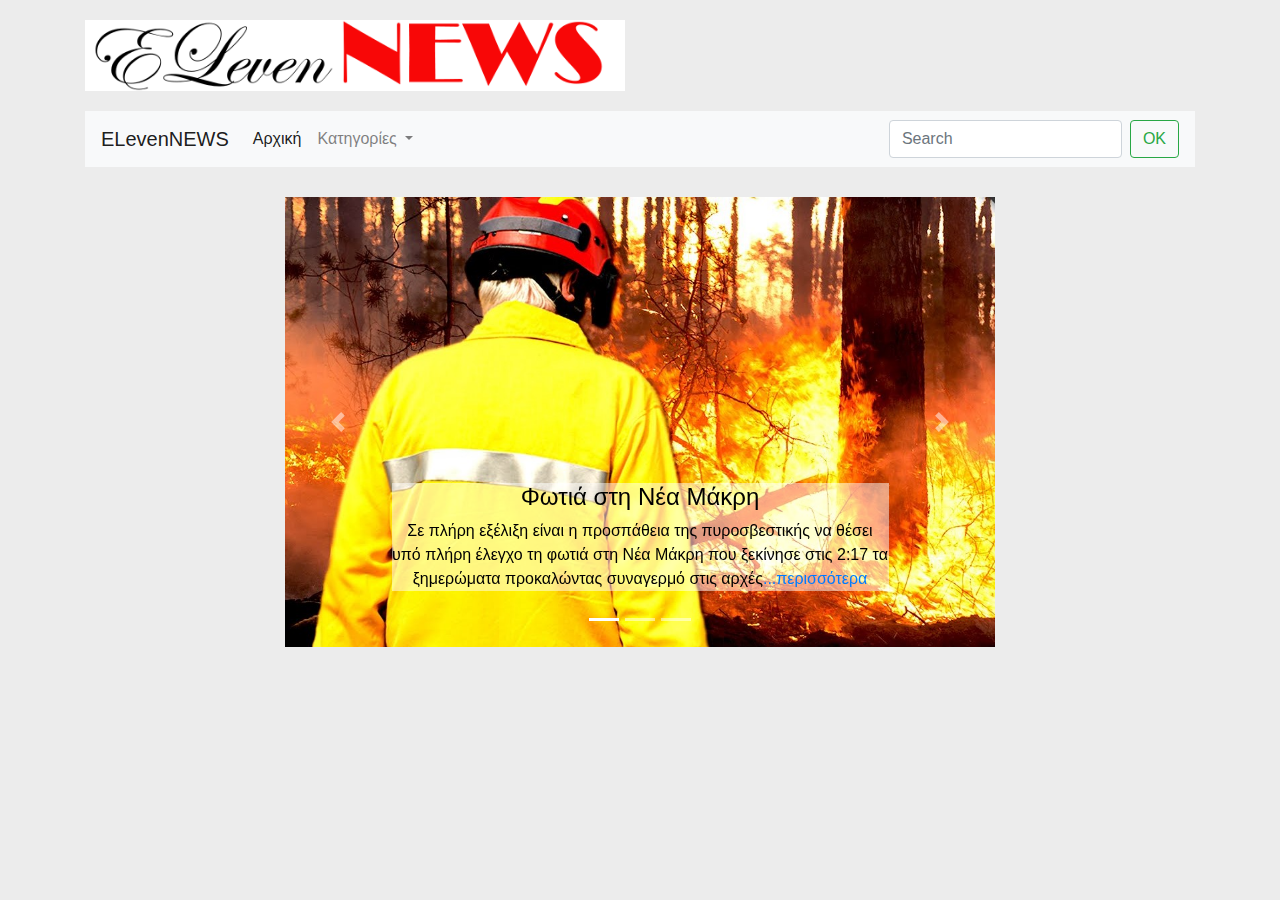
<file: index.html>
<!doctype html>
<html lang="en">
  <head>
    <!-- Required meta tags -->
    <meta charset="utf-8">
    <meta name="viewport" content="width=device-width, initial-scale=1, shrink-to-fit=no">
 
    <!-- Bootstrap CSS -->
    <link rel="stylesheet" href="https://maxcdn.bootstrapcdn.com/bootstrap/4.0.0/css/bootstrap.min.css" integrity="sha384-Gn5384xqQ1aoWXA+058RXPxPg6fy4IWvTNh0E263XmFcJlSAwiGgFAW/dAiS6JXm" crossorigin="anonymous">
    <link rel="stylesheet" type="text/css" href="css.css">
    <link rel="stylesheet" type="text/css" href="fontawesome/css/all.css">
    <title>ELevenNEWS</title>
  </head>
  <body>
        <div class="container">
                <div class="row">
                  <div class="col-6">
                    <img class="logo" src="logo.PNG">
                  </div>
                  <div class="col-6">
                  </div>
                </div>
         <dib>     <nav class="navbar navbar-expand-lg navbar-light bg-light">
                        <a class="navbar-brand" href="#">ELevenNEWS</a>
                        <button class="navbar-toggler" type="button" data-toggle="collapse" data-target="#navbarSupportedContent" aria-controls="navbarSupportedContent" aria-expanded="false" aria-label="Toggle navigation">
                          <span class="navbar-toggler-icon"></span>
                        </button>
                      
                        <div class="collapse navbar-collapse" id="navbarSupportedContent">
                          <ul class="navbar-nav mr-auto">
                            <li class="nav-item active">
                              <a class="nav-link" href="#">Αρχική <span class="sr-only">(current)</span></a>
                            </li>
                            <li class="nav-item dropdown">
                              <a class="nav-link dropdown-toggle" href="#" id="navbarDropdown" role="button" data-toggle="dropdown" aria-haspopup="true" aria-expanded="false">
                                Κατηγορίες
                              </a>
                              <div class="dropdown-menu" aria-labelledby="navbarDropdown">
                                <a class="dropdown-item" href="#">Ελλάδα</a>
                                <a class="dropdown-item" href="#">Κόσμος</a>
                                <a class="dropdown-item" href="#">Οικονομία</a>
                                <a class="dropdown-item" href="#">Τεχνολογία</a>
                                <a class="dropdown-item" href="#">Υγεία</a>
                                <a class="dropdown-item" href="#">Έγκλημα</a>
                                <a class="dropdown-item" href="#">Τοπικά Νέα</a>
                                <a class="dropdown-item" href="#">Media</a>
                                <a class="dropdown-item" href="#">Αθλητικά</a>
                                <a class="dropdown-item" href="#">Αυτοκίνητα</a>
                                <a class="dropdown-item" href="#">Πολιτική</a>
                                
                              </div>
                            </li>
                          </ul>
                          <form class="form-inline my-2 my-lg-0">
                            <input class="form-control mr-sm-2" type="search" placeholder="Search" aria-label="Search">
                            <button class="btn btn-outline-success my-2 my-sm-0" type="submit">OK</button>
                          </form>
                        </div>
                      </nav> </dib>
       

    <!-- Optional JavaScript -->
    <!-- jQuery first, then Popper.js, then Bootstrap JS -->
    <script src="https://code.jquery.com/jquery-3.2.1.slim.min.js" integrity="sha384-KJ3o2DKtIkvYIK3UENzmM7KCkRr/rE9/Qpg6aAZGJwFDMVNA/GpGFF93hXpG5KkN" crossorigin="anonymous"></script>
    <script src="https://cdnjs.cloudflare.com/ajax/libs/popper.js/1.12.9/umd/popper.min.js" integrity="sha384-ApNbgh9B+Y1QKtv3Rn7W3mgPxhU9K/ScQsAP7hUibX39j7fakFPskvXusvfa0b4Q" crossorigin="anonymous"></script>
    <script src="https://maxcdn.bootstrapcdn.com/bootstrap/4.0.0/js/bootstrap.min.js" integrity="sha384-JZR6Spejh4U02d8jOt6vLEHfe/JQGiRRSQQxSfFWpi1MquVdAyjUar5+76PVCmYl" crossorigin="anonymous"></script>
    
    <div class="container carusel">
        <div class="row">
          <div class="col-2">
          </div>
          <div class="col-8">
              <div id="carouselExampleIndicators" class="carousel slide" data-ride="carousel">
                  <ol class="carousel-indicators">
                    <li data-target="#carouselExampleIndicators" data-slide-to="0" class="active"></li>
                    <li data-target="#carouselExampleIndicators" data-slide-to="1"></li>
                    <li data-target="#carouselExampleIndicators" data-slide-to="2"></li>
                  </ol>
                  <div class="carousel-inner">
                    <div class="carousel-item active">
                      <img class="d-block w-100" src="pic.jpg" style="width:50%; height:450px; object-fit:COVER;" alt="First slide">
                      <div class="carousel-caption d-md-block">
                      <div class="subtitle"> <h4>Φωτιά στη Νέα Μάκρη </h4>
                        <p >Σε πλήρη εξέλιξη είναι η προσπάθεια της πυροσβεστικής να θέσει υπό πλήρη έλεγχο τη φωτιά στη Νέα Μάκρη που 
                          ξεκίνησε στις 2:17 τα ξημερώματα προκαλώντας συναγερμό στις αρχές<a href="file:///C:/Users/stem/Documents/coding_course/ELeven/index2.html" >...περισσότερα </a></p></div>
                      </div>
                    </div>
                    
                    <div class="carousel-item">
                      <img class="d-block w-100" src="pic2.jpg" style="width:50%; height:450px; object-fit:COVER;" alt="First slide" alt="Second slide">
                      <div class="carousel-caption d-md-block">
                      <div class="subtitle">  <h4>Χωρίς τέλος οι τουρκικές προκλήσεις</h4>
                        <p>Εκτός ελέγχου  ο Ρετζέπ Ταγίπ Ερντογάν σχεδιάζει και την αγορά τρίτου γεωτρύπανου το οποίο θα στείλει στην Αναστολική Μεσόγειο <a href="file:///C:/Users/stem/Documents/coding_course/ELeven/index3.html">...περισσότερα</a></p></div>
                      </div>
                    </div>
                    <div class="carousel-item">
                      <img class="d-block w-100" src="pic3.jpg" style="width:50%; height:450px; object-fit:COVER;" alt="Third slide">
                      <div class="carousel-caption d-md-block">
                      <div class="subtitle"> <h4>Κρούσματα του ιού του Δυτικού Νείλου</h4>
                        <p>Το υπουργείο Υγείας και ο Ιατρικός Σύλλογος της Αθήνας έχουν θορυβηθεί από τους 15 θανάτους και τα 158 κρούσματα που οφείλονται στον ιό του Δυτικού Νείλου <a href="file:///C:/Users/stem/Documents/coding_course/ELeven/index4.html">...περισσότερα</a></p></div>
                      </div>
                    </div>
                  </div>
                  <a class="carousel-control-prev" href="#carouselExampleIndicators" role="button" data-slide="prev">
                    <span class="carousel-control-prev-icon" aria-hidden="true"></span>
                    <span class="sr-only">Previous</span>
                  </a>
                  <a class="carousel-control-next" href="#carouselExampleIndicators" role="button" data-slide="next">
                    <span class="carousel-control-next-icon" aria-hidden="true"></span>
                    <span class="sr-only">Next</span>
                  </a>
                </div>          </div>
          <div class="col-2">
          </div>
        </div>
      </div>
  </body>
</html>
</file>
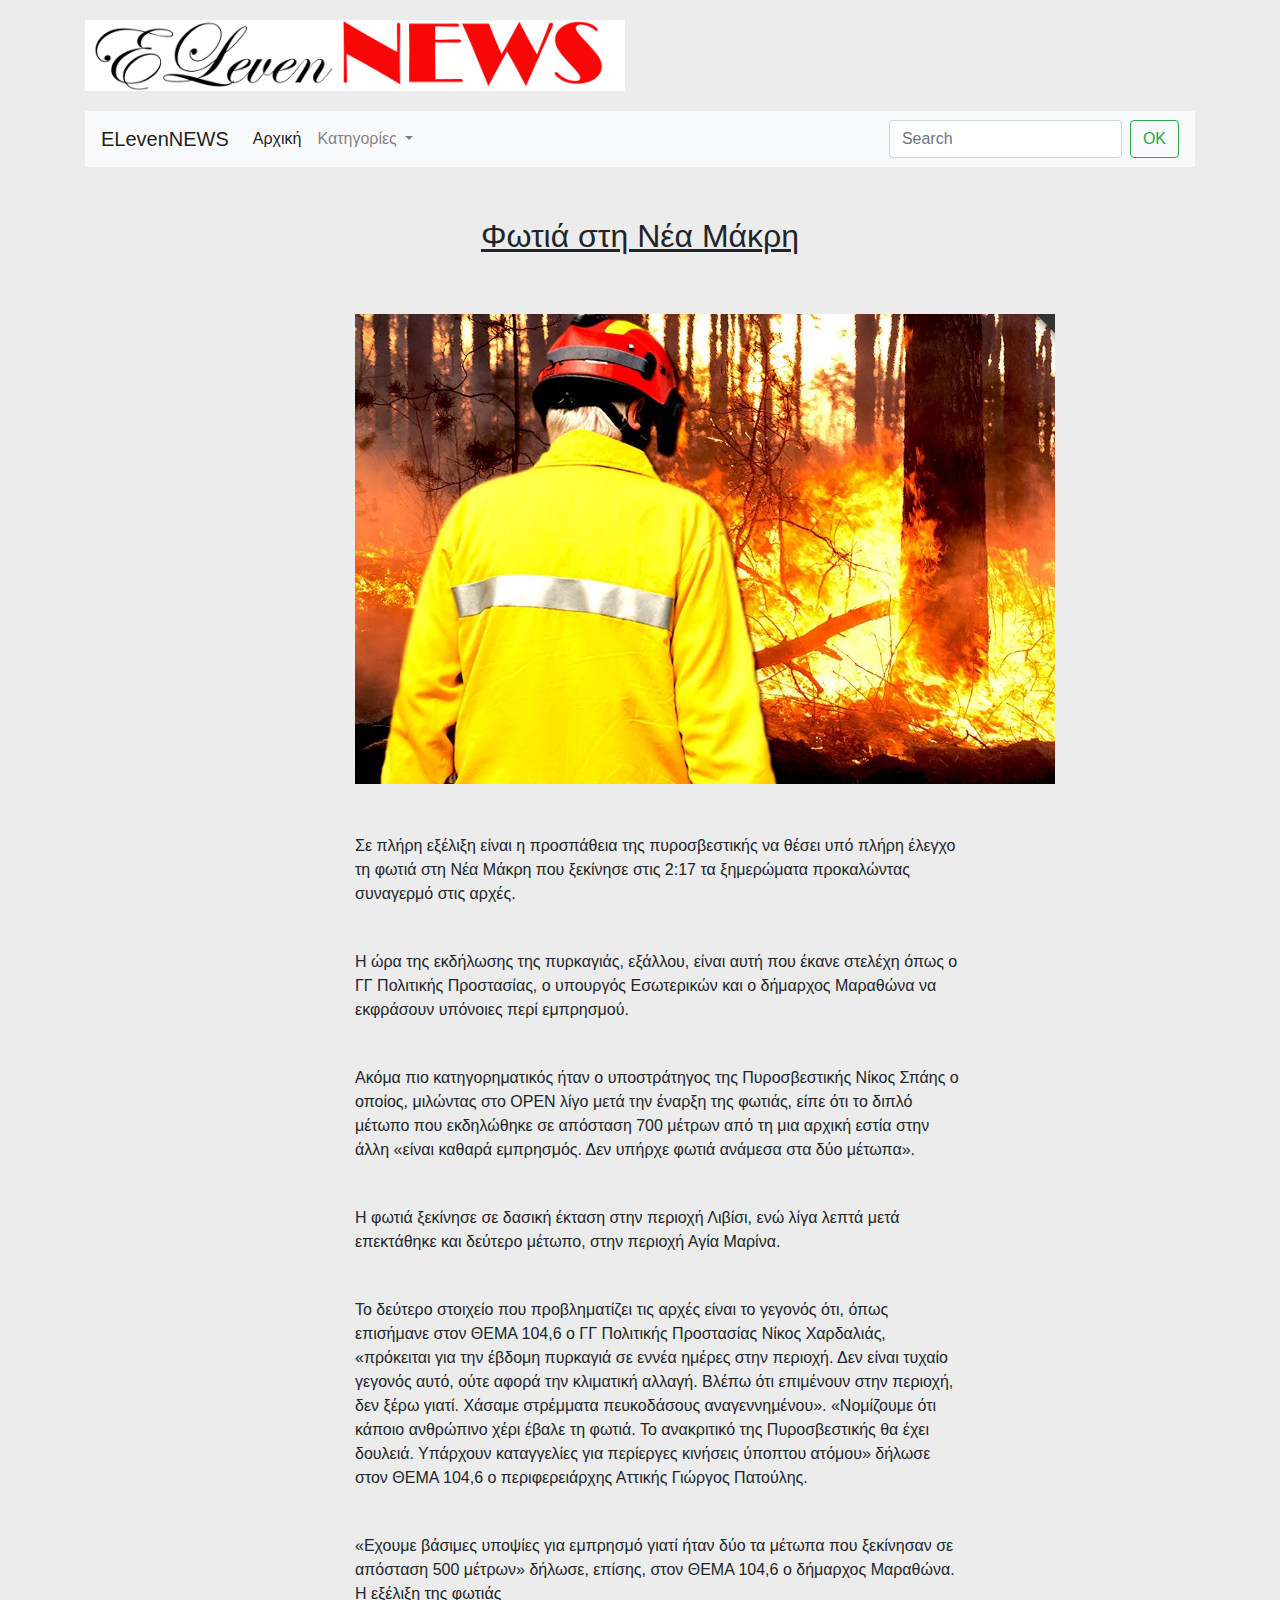
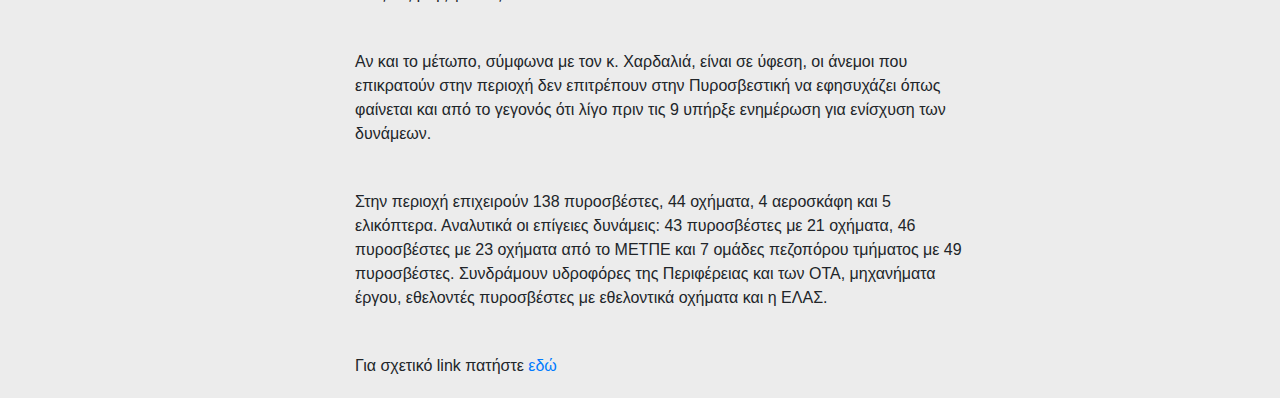
<file: index2.html>
<!doctype html>
<html lang="en">
  <head>
    <!-- Required meta tags -->
    <meta charset="utf-8">
    <meta name="viewport" content="width=device-width, initial-scale=1, shrink-to-fit=no">

    <!-- Bootstrap CSS -->
    <link rel="stylesheet" href="https://stackpath.bootstrapcdn.com/bootstrap/4.3.1/css/bootstrap.min.css" integrity="sha384-ggOyR0iXCbMQv3Xipma34MD+dH/1fQ784/j6cY/iJTQUOhcWr7x9JvoRxT2MZw1T" crossorigin="anonymous">
    <link rel="stylesheet" type="text/css" href="css.css">
    <title>Φωτιά στη Νέα Μάκρη</title>
  </head>
  <body>
        <div class="container">
                <div class="row">
                  <div class="col-6">
                    <img class="logo" src="logo.PNG">
                  </div>
                  <div class="col-6">
                  </div>
                </div>
        <dib>     <nav class="navbar navbar-expand-lg navbar-light bg-light">
                <a class="navbar-brand" href="#">ELevenNEWS</a>
                <button class="navbar-toggler" type="button" data-toggle="collapse" data-target="#navbarSupportedContent" aria-controls="navbarSupportedContent" aria-expanded="false" aria-label="Toggle navigation">
                  <span class="navbar-toggler-icon"></span>
                </button>
              
                <div class="collapse navbar-collapse" id="navbarSupportedContent">
                  <ul class="navbar-nav mr-auto">
                    <li class="nav-item active">
                      <a class="nav-link" href="file:///C:/Users/stem/Documents/coding_course/ELeven/index.html#">Αρχική <span class="sr-only">(current)</span></a>
                    </li>
                    <li class="nav-item dropdown">
                      <a class="nav-link dropdown-toggle" href="#" id="navbarDropdown" role="button" data-toggle="dropdown" aria-haspopup="true" aria-expanded="false">
                        Κατηγορίες
                      </a>
                      <div class="dropdown-menu" aria-labelledby="navbarDropdown">
                        <a class="dropdown-item" href="#">Ελλάδα</a>
                        <a class="dropdown-item" href="#">Κόσμος</a>
                        <a class="dropdown-item" href="#">Οικονομία</a>
                        <a class="dropdown-item" href="#">Τεχνολογία</a>
                        <a class="dropdown-item" href="#">Υγεία</a>
                        <a class="dropdown-item" href="#">Έγκλημα</a>
                        <a class="dropdown-item" href="#">Τοπικά Νέα</a>
                        <a class="dropdown-item" href="#">Media</a>
                        <a class="dropdown-item" href="#">Αθλητικά</a>
                        <a class="dropdown-item" href="#">Αυτοκίνητα</a>
                        <a class="dropdown-item" href="#">Πολιτική</a>
                        
                      </div>
                    </li>
                  </ul>
                  <form class="form-inline my-2 my-lg-0">
                    <input class="form-control mr-sm-2" type="search" placeholder="Search" aria-label="Search">
                    <button class="btn btn-outline-success my-2 my-sm-0" type="submit">OK</button>
                  </form>
                </div>
              </nav> </dib>
    <h2 class="titlos">Φωτιά στη Νέα Μάκρη</h2>
    <img class="pic" src="pic.jpg" />
<div>
    <p class="par1">Σε πλήρη εξέλιξη είναι η προσπάθεια της πυροσβεστικής να θέσει υπό πλήρη έλεγχο τη φωτιά στη Νέα Μάκρη που ξεκίνησε στις 2:17 τα ξημερώματα προκαλώντας συναγερμό στις αρχές.</p>
        <br>
    <p class="par1">  Η ώρα της εκδήλωσης της πυρκαγιάς, εξάλλου, είναι αυτή που έκανε στελέχη όπως ο ΓΓ Πολιτικής Προστασίας, ο υπουργός Εσωτερικών και ο δήμαρχος Μαραθώνα να εκφράσουν υπόνοιες περί εμπρησμού.</p>
        <br>
    <p class="par1">   Ακόμα πιο κατηγορηματικός ήταν ο υποστράτηγος της Πυροσβεστικής Νίκος Σπάης ο οποίος, μιλώντας στο OPEN λίγο μετά την έναρξη της φωτιάς, είπε ότι το διπλό μέτωπο που εκδηλώθηκε σε απόσταση 700 μέτρων από τη μια αρχική εστία στην άλλη «είναι καθαρά εμπρησμός. Δεν υπήρχε φωτιά ανάμεσα στα δύο μέτωπα».</p> 
        <br>
    <p class="par1">  Η φωτιά ξεκίνησε σε δασική έκταση στην περιοχή Λιβίσι, ενώ λίγα λεπτά μετά επεκτάθηκε και δεύτερο μέτωπο, στην περιοχή Αγία Μαρίνα.</p> 
        <br>
    <p class="par1">    Το δεύτερο στοιχείο που προβληματίζει τις αρχές είναι το γεγονός ότι, όπως επισήμανε στον ΘΕΜΑ 104,6 ο ΓΓ Πολιτικής Προστασίας Νίκος Χαρδαλιάς, «πρόκειται για την έβδομη πυρκαγιά σε εννέα ημέρες στην περιοχή. Δεν είναι τυχαίο γεγονός αυτό, ούτε αφορά την κλιματική αλλαγή. Βλέπω ότι επιμένουν στην περιοχή, δεν ξέρω γιατί. Χάσαμε στρέμματα πευκοδάσους αναγεννημένου».
        «Νομίζουμε ότι κάποιο ανθρώπινο χέρι έβαλε τη φωτιά. Το ανακριτικό της Πυροσβεστικής θα έχει δουλειά. Υπάρχουν καταγγελίες για περίεργες κινήσεις ύποπτου ατόμου» δήλωσε στον ΘΕΜΑ 104,6 ο περιφερειάρχης Αττικής Γιώργος Πατούλης.</p>
        <br>
    <p class="par1">    «Εχουμε βάσιμες υποψίες για εμπρησμό γιατί ήταν δύο τα μέτωπα που ξεκίνησαν σε απόσταση 500 μέτρων» δήλωσε, επίσης, στον ΘΕΜΑ 104,6 ο δήμαρχος Μαραθώνα.
        Η εξέλιξη της φωτιάς</p>
        <br>
        
    <p class="par1">   Αν και το μέτωπο, σύμφωνα με τον κ. Χαρδαλιά, είναι σε ύφεση, οι άνεμοι που επικρατούν στην περιοχή δεν επιτρέπουν στην Πυροσβεστική να εφησυχάζει όπως φαίνεται και από το γεγονός ότι λίγο πριν τις 9 υπήρξε ενημέρωση για ενίσχυση των δυνάμεων.</p>
        <br>
        
    <p class="par1">    Στην περιοχή επιχειρούν 138 πυροσβέστες, 44 οχήματα, 4 αεροσκάφη και 5 ελικόπτερα.
        
        Αναλυτικά οι επίγειες δυνάμεις: 43 πυροσβέστες με 21 οχήματα, 46 πυροσβέστες με 23 οχήματα από το ΜΕΤΠΕ και 7 ομάδες πεζοπόρου τμήματος με 49 πυροσβέστες. Συνδράμουν υδροφόρες της Περιφέρειας και των ΟΤΑ, μηχανήματα έργου, εθελοντές πυροσβέστες με εθελοντικά οχήματα και η ΕΛΑΣ.</p>
        <br>
    <p class="par1">Για σχετικό link πατήστε <a href="https://www.youtube.com/watch?v=3aXm9VG1wF8">εδώ</a></p>    
</div>
    <!-- Optional JavaScript -->
    <!-- jQuery first, then Popper.js, then Bootstrap JS -->
    <script src="https://code.jquery.com/jquery-3.3.1.slim.min.js" integrity="sha384-q8i/X+965DzO0rT7abK41JStQIAqVgRVzpbzo5smXKp4YfRvH+8abtTE1Pi6jizo" crossorigin="anonymous"></script>
    <script src="https://cdnjs.cloudflare.com/ajax/libs/popper.js/1.14.7/umd/popper.min.js" integrity="sha384-UO2eT0CpHqdSJQ6hJty5KVphtPhzWj9WO1clHTMGa3JDZwrnQq4sF86dIHNDz0W1" crossorigin="anonymous"></script>
    <script src="https://stackpath.bootstrapcdn.com/bootstrap/4.3.1/js/bootstrap.min.js" integrity="sha384-JjSmVgyd0p3pXB1rRibZUAYoIIy6OrQ6VrjIEaFf/nJGzIxFDsf4x0xIM+B07jRM" crossorigin="anonymous"></script>
  </body>
</html>
</file>
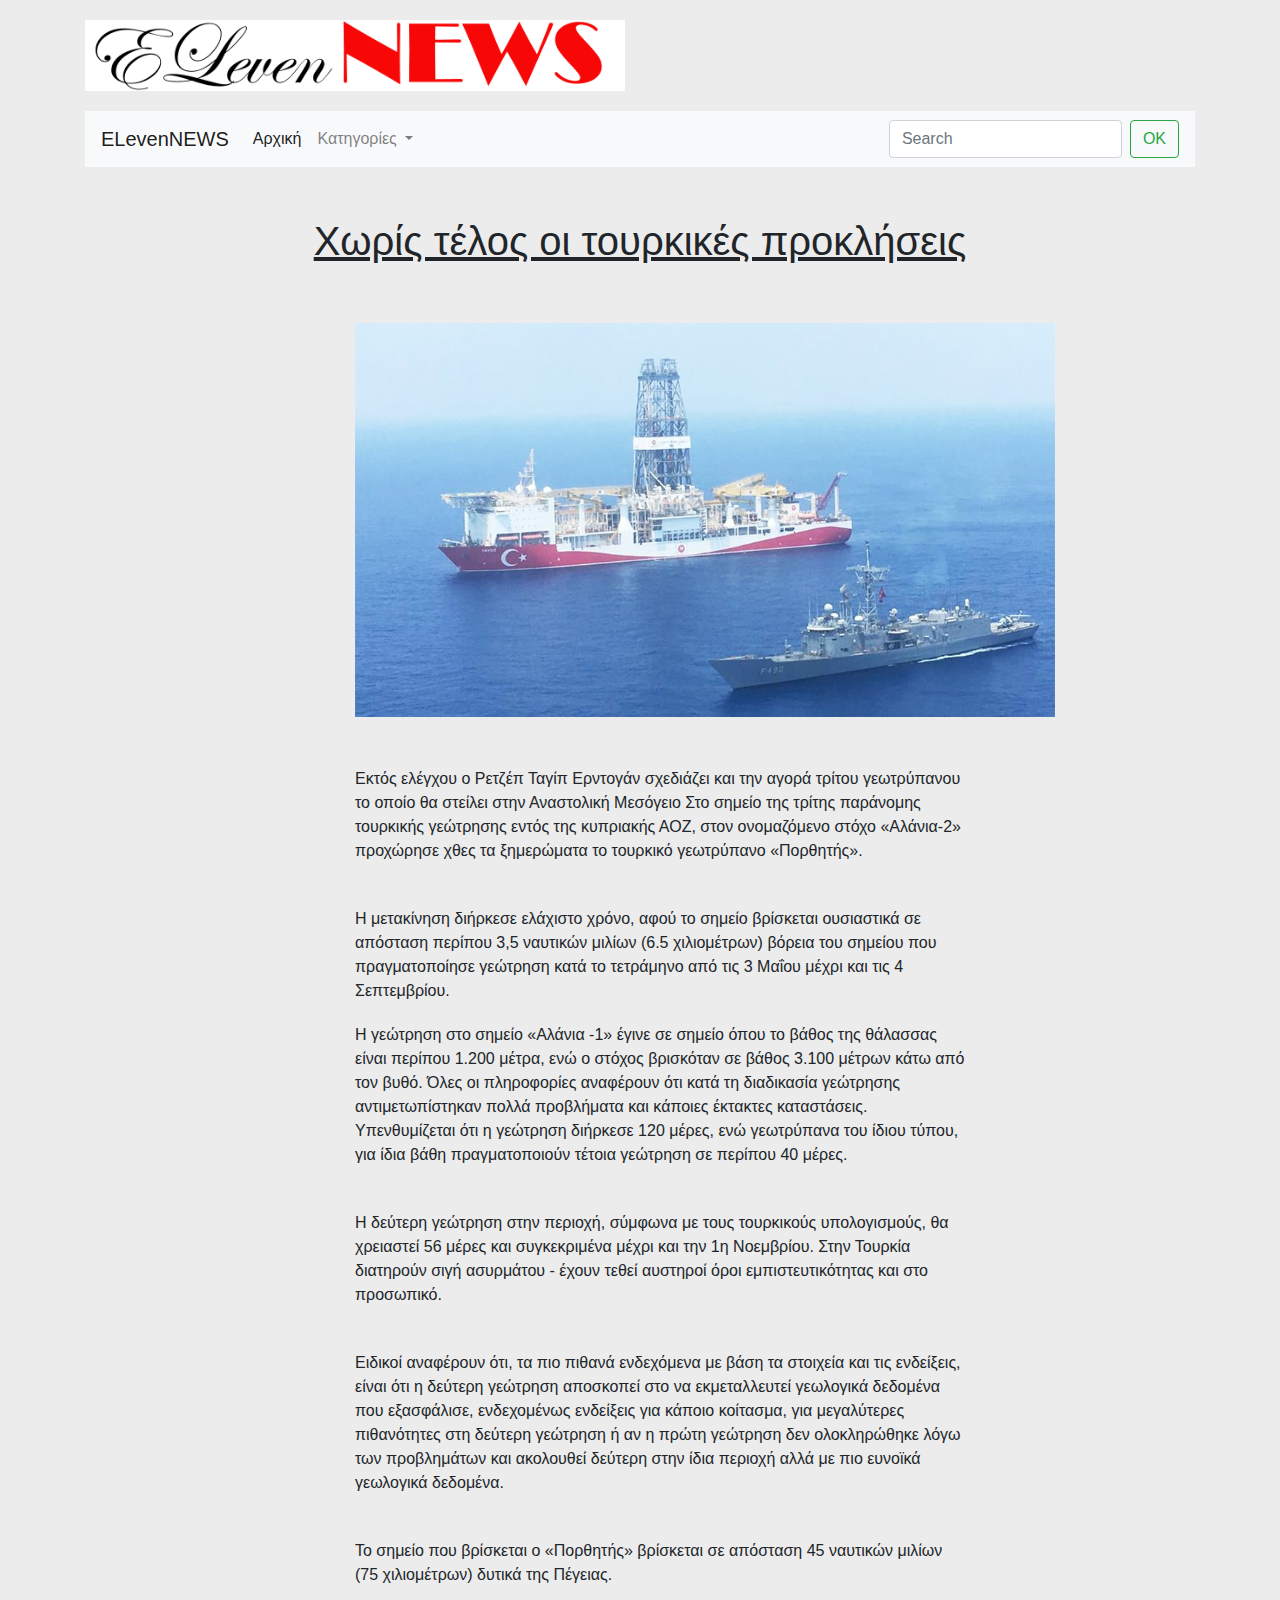
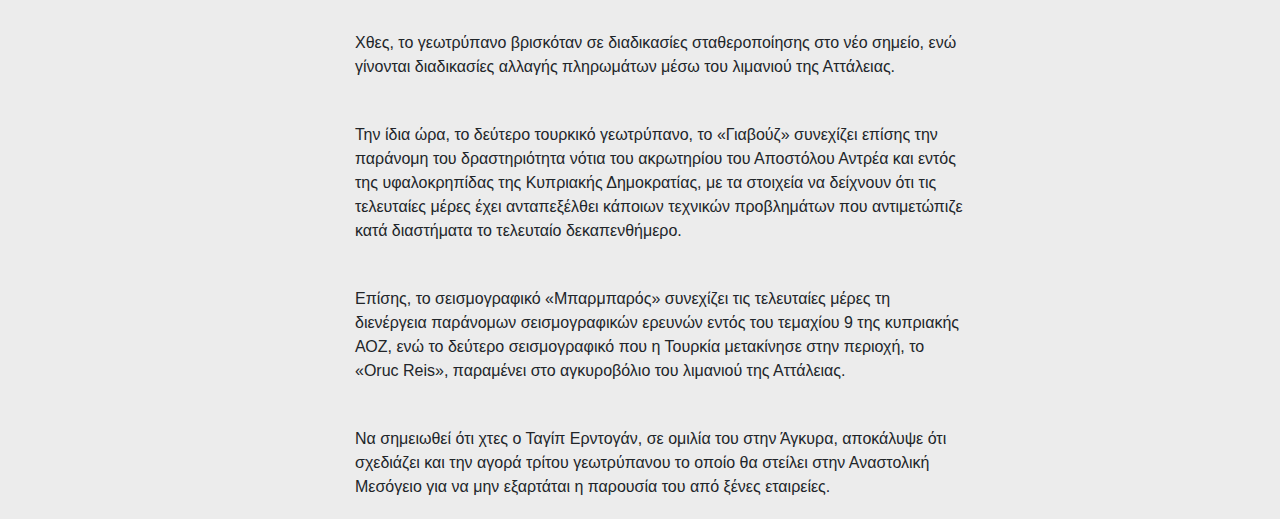
<file: index3.html>
<!doctype html>
<html lang="en">
  <head>
    <!-- Required meta tags -->
    <meta charset="utf-8">
    <meta name="viewport" content="width=device-width, initial-scale=1, shrink-to-fit=no">

    <!-- Bootstrap CSS -->
    <link rel="stylesheet" href="https://stackpath.bootstrapcdn.com/bootstrap/4.3.1/css/bootstrap.min.css" integrity="sha384-ggOyR0iXCbMQv3Xipma34MD+dH/1fQ784/j6cY/iJTQUOhcWr7x9JvoRxT2MZw1T" crossorigin="anonymous">
    <link rel="stylesheet" type="text/css" href="css.css">
    <title>Χωρίς τέλος οι τουρκικές προκλήσεις</title>
  </head>
  <body>
      <div class="container">
          <div class="row">
            <div class="col-6">
              <img class="logo" src="logo.PNG">
            </div>
            <div class="col-6">
            </div>
          </div>
      <dib>     <nav class="navbar navbar-expand-lg navbar-light bg-light">
          <a class="navbar-brand" href="#">ELevenNEWS</a>
          <button class="navbar-toggler" type="button" data-toggle="collapse" data-target="#navbarSupportedContent" aria-controls="navbarSupportedContent" aria-expanded="false" aria-label="Toggle navigation">
            <span class="navbar-toggler-icon"></span>
          </button>
        
          <div class="collapse navbar-collapse" id="navbarSupportedContent">
            <ul class="navbar-nav mr-auto">
              <li class="nav-item active">
                <a class="nav-link" href="file:///C:/Users/stem/Documents/coding_course/ELeven/index.html#">Αρχική <span class="sr-only">(current)</span></a>
              </li>
              <li class="nav-item dropdown">
                <a class="nav-link dropdown-toggle" href="#" id="navbarDropdown" role="button" data-toggle="dropdown" aria-haspopup="true" aria-expanded="false">
                  Κατηγορίες
                </a>
                <div class="dropdown-menu" aria-labelledby="navbarDropdown">
                  <a class="dropdown-item" href="#">Ελλάδα</a>
                  <a class="dropdown-item" href="#">Κόσμος</a>
                  <a class="dropdown-item" href="#">Οικονομία</a>
                  <a class="dropdown-item" href="#">Τεχνολογία</a>
                  <a class="dropdown-item" href="#">Υγεία</a>
                  <a class="dropdown-item" href="#">Έγκλημα</a>
                  <a class="dropdown-item" href="#">Τοπικά Νέα</a>
                  <a class="dropdown-item" href="#">Media</a>
                  <a class="dropdown-item" href="#">Αθλητικά</a>
                  <a class="dropdown-item" href="#">Αυτοκίνητα</a>
                  <a class="dropdown-item" href="#">Πολιτική</a>
                  
                </div>
              </li>
            </ul>
            <form class="form-inline my-2 my-lg-0">
              <input class="form-control mr-sm-2" type="search" placeholder="Search" aria-label="Search">
              <button class="btn btn-outline-success my-2 my-sm-0" type="submit">OK</button>
            </form>
          </div>
        </nav> </dib>
    <h1 class="titlos">Χωρίς τέλος οι τουρκικές προκλήσεις</h1>
  <img class="pic" src="pic2.jpg">
    <p class="par1">Εκτός ελέγχου  ο Ρετζέπ Ταγίπ Ερντογάν σχεδιάζει και την αγορά τρίτου γεωτρύπανου το οποίο θα στείλει στην Αναστολική Μεσόγειο
      Στο σημείο της τρίτης παράνομης τουρκικής γεώτρησης εντός της κυπριακής ΑΟΖ, στον ονομαζόμενο στόχο «Αλάνια-2» προχώρησε χθες τα ξημερώματα το τουρκικό γεωτρύπανο «Πορθητής». </p>
        <br>
    <p class="par1">  Η μετακίνηση διήρκεσε ελάχιστο χρόνο, αφού το σημείο βρίσκεται ουσιαστικά σε απόσταση περίπου 3,5 ναυτικών μιλίων (6.5 χιλιομέτρων) βόρεια του σημείου που πραγματοποίησε γεώτρηση κατά το τετράμηνο από τις 3 Μαΐου μέχρι και τις 4 Σεπτεμβρίου.
        <br> 
    <p class="par1"> Η γεώτρηση στο σημείο «Αλάνια -1» έγινε σε σημείο όπου το βάθος της θάλασσας είναι περίπου 1.200 μέτρα, ενώ ο στόχος βρισκόταν σε βάθος 3.100 μέτρων κάτω από τον βυθό. Όλες οι πληροφορίες αναφέρουν ότι κατά τη διαδικασία γεώτρησης αντιμετωπίστηκαν πολλά προβλήματα και κάποιες έκτακτες καταστάσεις. Υπενθυμίζεται ότι η γεώτρηση διήρκεσε 120 μέρες, ενώ γεωτρύπανα του ίδιου τύπου, για ίδια βάθη πραγματοποιούν τέτοια γεώτρηση σε περίπου 40 μέρες.</p>
        <br>
    <p class="par1">  Η δεύτερη γεώτρηση στην περιοχή, σύμφωνα με τους τουρκικούς υπολογισμούς, θα χρειαστεί 56 μέρες και συγκεκριμένα μέχρι και την 1η Νοεμβρίου. Στην Τουρκία διατηρούν σιγή ασυρμάτου - έχουν τεθεί αυστηροί όροι εμπιστευτικότητας και στο προσωπικό.</p> 
        <br>
    <p class="par1">  Ειδικοί αναφέρουν ότι, τα πιο πιθανά ενδεχόμενα με βάση τα στοιχεία και τις ενδείξεις, είναι ότι η δεύτερη γεώτρηση αποσκοπεί στο να εκμεταλλευτεί γεωλογικά δεδομένα που εξασφάλισε, ενδεχομένως ενδείξεις για κάποιο κοίτασμα, για μεγαλύτερες πιθανότητες στη δεύτερη γεώτρηση ή αν η πρώτη γεώτρηση δεν ολοκληρώθηκε λόγω των προβλημάτων και ακολουθεί δεύτερη στην ίδια περιοχή αλλά με πιο ευνοϊκά γεωλογικά δεδομένα.</p>
        <br>
    <p class="par1">  Το σημείο που βρίσκεται ο «Πορθητής» βρίσκεται σε απόσταση 45 ναυτικών μιλίων (75 χιλιομέτρων) δυτικά της Πέγειας.</p>
        <br>
    <p class="par1">  Χθες, το γεωτρύπανο βρισκόταν σε διαδικασίες σταθεροποίησης στο νέο σημείο, ενώ γίνονται διαδικασίες αλλαγής πληρωμάτων μέσω του λιμανιού της Αττάλειας.</p>
        <br>
    <p class="par1"> Την ίδια ώρα, το δεύτερο τουρκικό γεωτρύπανο, το «Γιαβούζ» συνεχίζει επίσης την παράνομη του δραστηριότητα νότια του ακρωτηρίου του Αποστόλου Αντρέα και εντός της υφαλοκρηπίδας της Κυπριακής Δημοκρατίας, με τα στοιχεία να δείχνουν ότι τις τελευταίες μέρες έχει ανταπεξέλθει κάποιων τεχνικών προβλημάτων που αντιμετώπιζε κατά διαστήματα το τελευταίο δεκαπενθήμερο.</p> 
        <br>
    <p class="par1">Επίσης, το σεισμογραφικό «Μπαρμπαρός» συνεχίζει τις τελευταίες μέρες τη διενέργεια παράνομων σεισμογραφικών ερευνών εντός του τεμαχίου 9 της κυπριακής ΑΟΖ, ενώ το δεύτερο σεισμογραφικό που η Τουρκία μετακίνησε στην περιοχή, το «Oruc Reis», παραμένει στο αγκυροβόλιο του λιμανιού της Αττάλειας.</p>
        <br>
    <p class="par1">  Να σημειωθεί ότι χτες ο Ταγίπ Ερντογάν, σε ομιλία του στην Άγκυρα, αποκάλυψε ότι σχεδιάζει και την αγορά τρίτου γεωτρύπανου το οποίο θα στείλει στην Αναστολική Μεσόγειο για να μην εξαρτάται η παρουσία του από ξένες εταιρείες.
      </p>

    <!-- Optional JavaScript -->
    <!-- jQuery first, then Popper.js, then Bootstrap JS -->
    <script src="https://code.jquery.com/jquery-3.3.1.slim.min.js" integrity="sha384-q8i/X+965DzO0rT7abK41JStQIAqVgRVzpbzo5smXKp4YfRvH+8abtTE1Pi6jizo" crossorigin="anonymous"></script>
    <script src="https://cdnjs.cloudflare.com/ajax/libs/popper.js/1.14.7/umd/popper.min.js" integrity="sha384-UO2eT0CpHqdSJQ6hJty5KVphtPhzWj9WO1clHTMGa3JDZwrnQq4sF86dIHNDz0W1" crossorigin="anonymous"></script>
    <script src="https://stackpath.bootstrapcdn.com/bootstrap/4.3.1/js/bootstrap.min.js" integrity="sha384-JjSmVgyd0p3pXB1rRibZUAYoIIy6OrQ6VrjIEaFf/nJGzIxFDsf4x0xIM+B07jRM" crossorigin="anonymous"></script>
  </body>
</html>
</file>
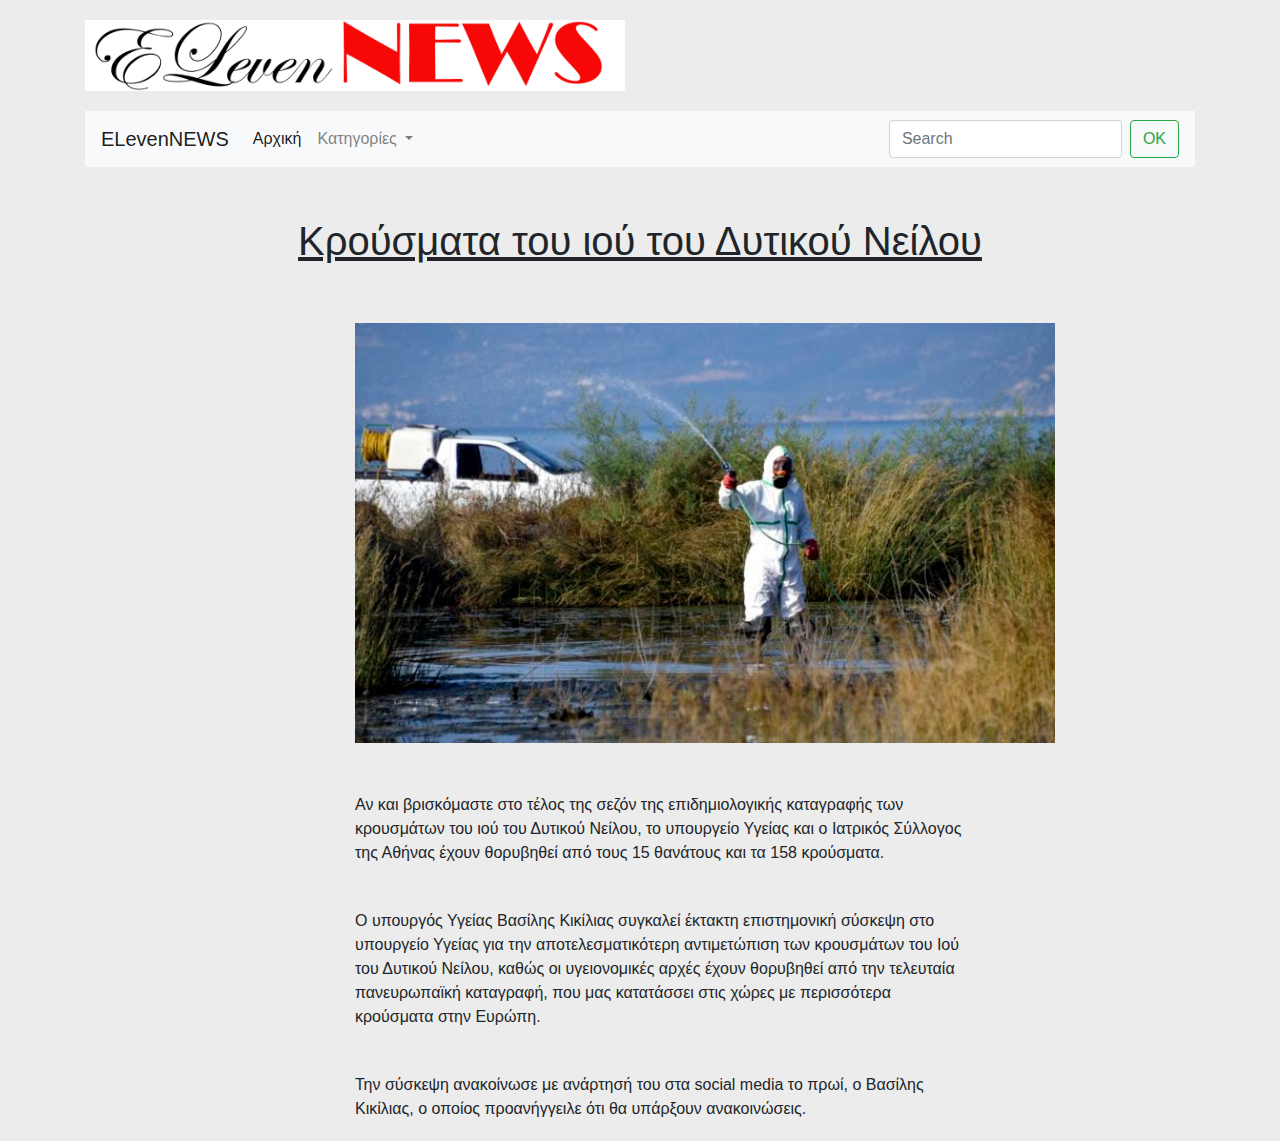
<file: index4.html>
<!doctype html>
<html lang="en">
  <head>
    <!-- Required meta tags -->
    <meta charset="utf-8">
    <meta name="viewport" content="width=device-width, initial-scale=1, shrink-to-fit=no">

    <!-- Bootstrap CSS -->
    <link rel="stylesheet" href="https://stackpath.bootstrapcdn.com/bootstrap/4.3.1/css/bootstrap.min.css" integrity="sha384-ggOyR0iXCbMQv3Xipma34MD+dH/1fQ784/j6cY/iJTQUOhcWr7x9JvoRxT2MZw1T" crossorigin="anonymous">
    <link rel="stylesheet" type="text/css" href="css.css">
    <title>Κρούσματα του ιού του Δυτικού Νείλου</title>
  </head>
  <body>
        <div class="container">
                <div class="row">
                  <div class="col-6">
                    <img class="logo" src="logo.PNG">
                  </div>
                  <div class="col-6">
                  </div>
                </div>
         <dib>     <nav class="navbar navbar-expand-lg navbar-light bg-light">
                        <a class="navbar-brand" href="#">ELevenNEWS</a>
                        <button class="navbar-toggler" type="button" data-toggle="collapse" data-target="#navbarSupportedContent" aria-controls="navbarSupportedContent" aria-expanded="false" aria-label="Toggle navigation">
                          <span class="navbar-toggler-icon"></span>
                        </button>
                      
                        <div class="collapse navbar-collapse" id="navbarSupportedContent">
                          <ul class="navbar-nav mr-auto">
                            <li class="nav-item active">
                              <a class="nav-link" href="file:///C:/Users/stem/Documents/coding_course/ELeven/index.html#">Αρχική <span class="sr-only">(current)</span></a>
                            </li>
                            <li class="nav-item dropdown">
                              <a class="nav-link dropdown-toggle" href="#" id="navbarDropdown" role="button" data-toggle="dropdown" aria-haspopup="true" aria-expanded="false">
                                Κατηγορίες
                              </a>
                              <div class="dropdown-menu" aria-labelledby="navbarDropdown">
                                <a class="dropdown-item" href="#">Ελλάδα</a>
                                <a class="dropdown-item" href="#">Κόσμος</a>
                                <a class="dropdown-item" href="#">Οικονομία</a>
                                <a class="dropdown-item" href="#">Τεχνολογία</a>
                                <a class="dropdown-item" href="#">Υγεία</a>
                                <a class="dropdown-item" href="#">Έγκλημα</a>
                                <a class="dropdown-item" href="#">Τοπικά Νέα</a>
                                <a class="dropdown-item" href="#">Media</a>
                                <a class="dropdown-item" href="#">Αθλητικά</a>
                                <a class="dropdown-item" href="#">Αυτοκίνητα</a>
                                <a class="dropdown-item" href="#">Πολιτική</a>
                                
                              </div>
                            </li>
                          </ul>
                          <form class="form-inline my-2 my-lg-0">
                            <input class="form-control mr-sm-2" type="search" placeholder="Search" aria-label="Search">
                            <button class="btn btn-outline-success my-2 my-sm-0" type="submit">OK</button>
                          </form>
                        </div>
                      </nav> </dib>
    <h1 class="titlos">Κρούσματα του ιού του Δυτικού Νείλου</h1>
    <img class="pic" src="pic3.jpg">
    <p class="par1">Αν και βρισκόμαστε στο τέλος της σεζόν της επιδημιολογικής καταγραφής των κρουσμάτων του ιού του Δυτικού Νείλου, το υπουργείο Υγείας και ο Ιατρικός Σύλλογος της Αθήνας έχουν θορυβηθεί από τους 15 θανάτους και τα 158 κρούσματα.</p>
        <br>
    <p class="par1">Ο υπουργός Υγείας Βασίλης Κικίλιας συγκαλεί έκτακτη επιστημονική σύσκεψη στο υπουργείο Υγείας για την αποτελεσματικότερη αντιμετώπιση των κρουσμάτων του Ιού του Δυτικού Νείλου, καθώς οι υγειονομικές αρχές 
        έχουν θορυβηθεί από την τελευταία πανευρωπαϊκή καταγραφή, που μας κατατάσσει στις χώρες με περισσότερα κρούσματα στην Ευρώπη.</p>
        <br>
    <p class="par1">Την σύσκεψη ανακοίνωσε με ανάρτησή του στα social media το πρωί, ο Βασίλης Κικίλιας, ο οποίος προανήγγειλε ότι θα υπάρξουν ανακοινώσεις.</p>        
    <!-- Optional JavaScript -->
    <!-- jQuery first, then Popper.js, then Bootstrap JS -->
    <script src="https://code.jquery.com/jquery-3.3.1.slim.min.js" integrity="sha384-q8i/X+965DzO0rT7abK41JStQIAqVgRVzpbzo5smXKp4YfRvH+8abtTE1Pi6jizo" crossorigin="anonymous"></script>
    <script src="https://cdnjs.cloudflare.com/ajax/libs/popper.js/1.14.7/umd/popper.min.js" integrity="sha384-UO2eT0CpHqdSJQ6hJty5KVphtPhzWj9WO1clHTMGa3JDZwrnQq4sF86dIHNDz0W1" crossorigin="anonymous"></script>
    <script src="https://stackpath.bootstrapcdn.com/bootstrap/4.3.1/js/bootstrap.min.js" integrity="sha384-JjSmVgyd0p3pXB1rRibZUAYoIIy6OrQ6VrjIEaFf/nJGzIxFDsf4x0xIM+B07jRM" crossorigin="anonymous"></script>
  </body>
</html>
</file>
<file: css.css>
.logo{
   width: 100%;
   margin: 20px 0px;
   text-align: left;
}
body{
    background-color: #ECECEC;
}
.subtitle{
    color: black;
    background-color: rgba(255, 255, 255, 0.5)
    
}
.pic {
    width: 700px;
    margin: 50px 230px 50px 270px;
}

.titlos{
    text-align: center;
    margin-top: 50px;
    text-decoration: underline;
    text-decoration: italic;
}
.par1{
    margin: 0px 230px 20px 270px;
}
.carusel{
    margin-top: 30px;
}
.fouter{
    margin-top:50px;
    bac
}
.fouter1{
    margin-top: 5px;
}
.fouter2{
    background-color: #808080;
    color: white;
}
</file>
